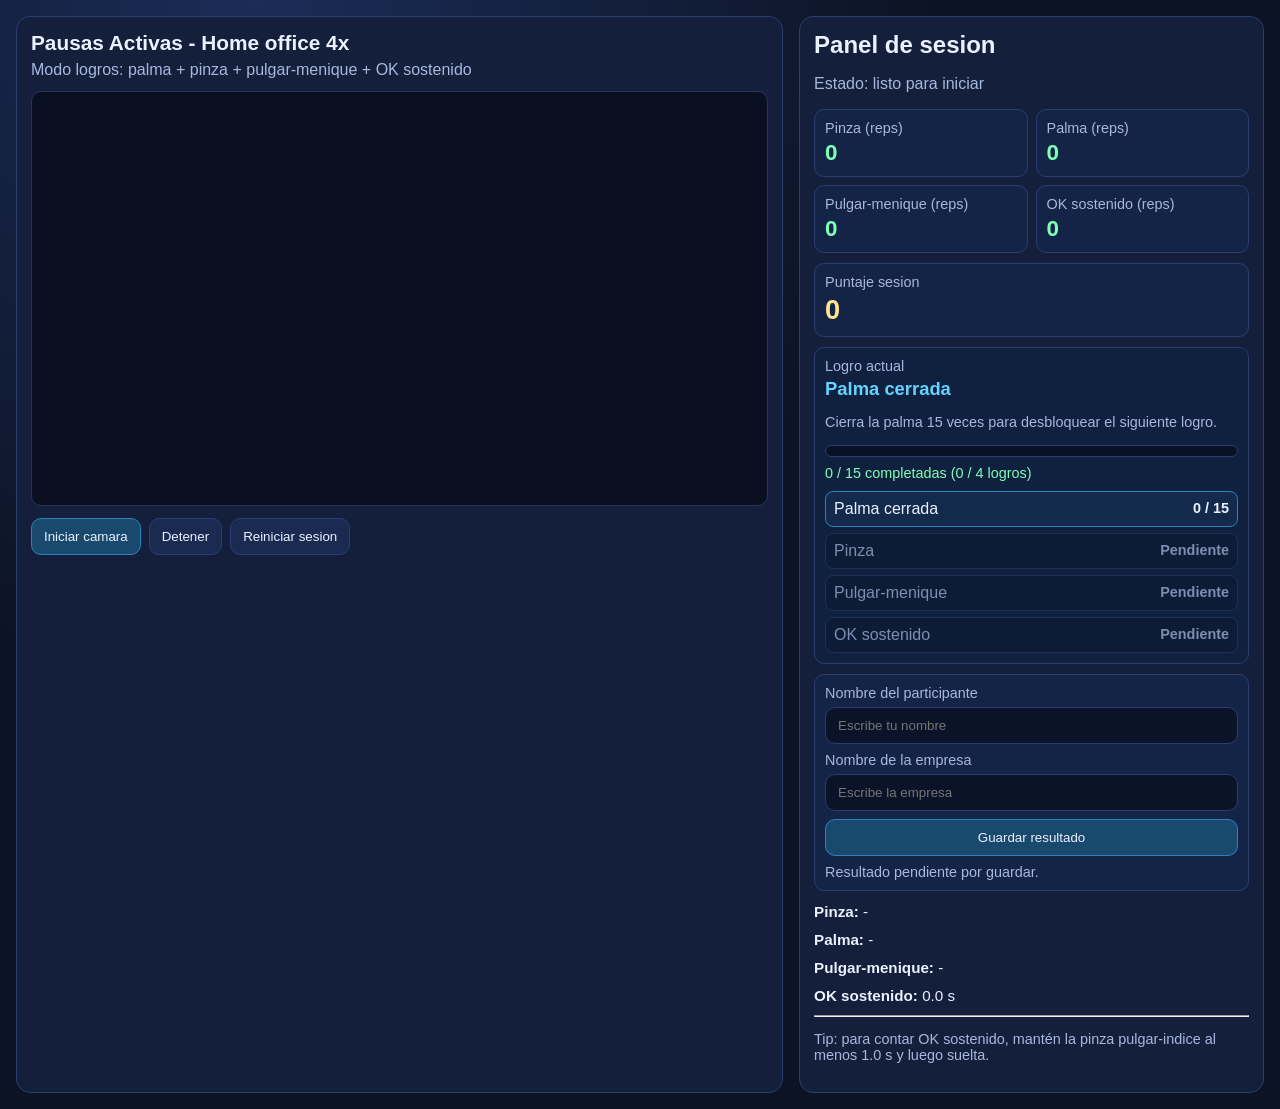
<file: index.html>
<!doctype html>
<html lang="es">
  <head>
    <meta charset="utf-8" />
    <meta name="viewport" content="width=device-width, initial-scale=1" />
    <title>Pausas Activas Web - Modo 6</title>
    <link rel="stylesheet" href="./styles.css" />
  </head>
  <body>
    <main class="app">
      <section class="camera-panel">
        <div class="camera-header">
          <h1>Pausas Activas - Home office 4x</h1>
          <p>Modo logros: palma + pinza + pulgar-menique + OK sostenido</p>
        </div>
        <div class="video-wrap">
          <video id="video" autoplay playsinline muted></video>
          <canvas id="overlay"></canvas>
        </div>
        <div class="camera-actions">
          <button id="startBtn" class="primary">Iniciar camara</button>
          <button id="stopBtn">Detener</button>
          <button id="resetBtn">Reiniciar sesion</button>
        </div>
      </section>

      <aside class="stats-panel">
        <h2>Panel de sesion</h2>
        <p id="statusLine" class="muted">Estado: listo para iniciar</p>

        <div class="metric-grid">
          <article class="metric-card">
            <span class="metric-label">Pinza (reps)</span>
            <strong id="pinchCount">0</strong>
          </article>
          <article class="metric-card">
            <span class="metric-label">Palma (reps)</span>
            <strong id="palmCount">0</strong>
          </article>
          <article class="metric-card">
            <span class="metric-label">Pulgar-menique (reps)</span>
            <strong id="thumbPinkyCount">0</strong>
          </article>
          <article class="metric-card">
            <span class="metric-label">OK sostenido (reps)</span>
            <strong id="okHoldCount">0</strong>
          </article>
        </div>

        <div class="score-card">
          <span class="metric-label">Puntaje sesion</span>
          <strong id="scoreValue">0</strong>
        </div>

        <div class="achievement-card">
          <span class="metric-label">Logro actual</span>
          <h3 id="achievementTitle">Palma cerrada</h3>
          <p id="achievementInstruction" class="muted small">
            Cierra la palma 15 veces para desbloquear el siguiente logro.
          </p>
          <div class="progress-track" aria-label="Avance del logro actual">
            <div id="achievementProgressBar" class="progress-bar"></div>
          </div>
          <p id="achievementProgressText" class="small">0 / 15 completadas</p>
          <ol id="achievementList" class="achievement-list"></ol>
          <p id="completionMessage" class="completion-message" hidden>
            Felicitaciones, completaste todos los logros.
          </p>
        </div>

        <div class="save-card">
          <label for="participantName">Nombre del participante</label>
          <input
            id="participantName"
            type="text"
            autocomplete="name"
            placeholder="Escribe tu nombre"
          />
          <label for="companyName">Nombre de la empresa</label>
          <input
            id="companyName"
            type="text"
            autocomplete="organization"
            placeholder="Escribe la empresa"
          />
          <button id="saveResultBtn" class="primary">Guardar resultado</button>
          <p id="saveStatus" class="muted small">Resultado pendiente por guardar.</p>
        </div>

        <div class="detail-list">
          <p><strong>Pinza:</strong> <span id="pinchDetail">-</span></p>
          <p><strong>Palma:</strong> <span id="palmDetail">-</span></p>
          <p><strong>Pulgar-menique:</strong> <span id="thumbPinkyDetail">-</span></p>
          <p><strong>OK sostenido:</strong> <span id="okHoldDetail">-</span></p>
        </div>

        <hr />
        <p class="muted small">
          Tip: para contar OK sostenido, mantén la pinza pulgar-indice al menos 1.0 s y luego suelta.
        </p>
      </aside>
    </main>

    <script type="module" src="./app.js"></script>
  </body>
</html>
</file>
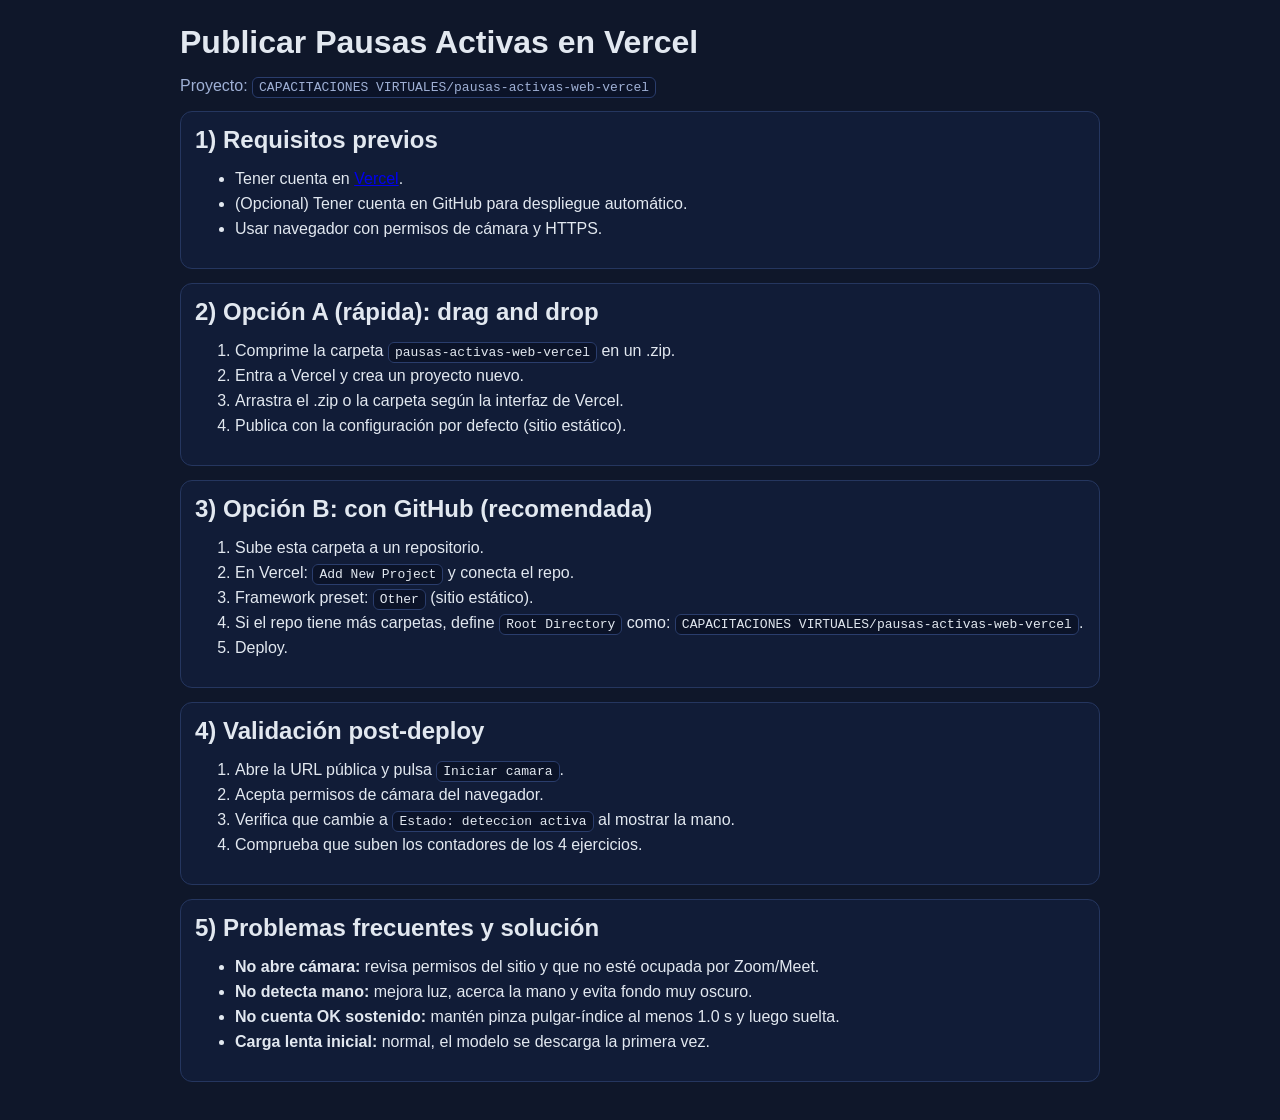
<file: PASOS_PUBLICAR_VERCEL.html>
<!doctype html>
<html lang="es">
  <head>
    <meta charset="utf-8" />
    <meta name="viewport" content="width=device-width, initial-scale=1" />
    <title>Pasos para publicar en Vercel</title>
    <style>
      body {
        margin: 0;
        font-family: Arial, Helvetica, sans-serif;
        background: #0f172a;
        color: #e2e8f0;
      }
      main {
        max-width: 920px;
        margin: 0 auto;
        padding: 24px;
      }
      h1, h2 {
        margin: 0 0 12px;
      }
      section {
        background: #111c37;
        border: 1px solid #25365f;
        border-radius: 12px;
        padding: 14px;
        margin-bottom: 14px;
      }
      code {
        background: #0b1328;
        border: 1px solid #2a3d6c;
        border-radius: 6px;
        padding: 2px 6px;
      }
      li { margin: 7px 0; }
      .muted { color: #9fb0d5; }
    </style>
  </head>
  <body>
    <main>
      <h1>Publicar Pausas Activas en Vercel</h1>
      <p class="muted">
        Proyecto: <code>CAPACITACIONES VIRTUALES/pausas-activas-web-vercel</code>
      </p>

      <section>
        <h2>1) Requisitos previos</h2>
        <ul>
          <li>Tener cuenta en <a href="https://vercel.com/" target="_blank" rel="noreferrer">Vercel</a>.</li>
          <li>(Opcional) Tener cuenta en GitHub para despliegue automático.</li>
          <li>Usar navegador con permisos de cámara y HTTPS.</li>
        </ul>
      </section>

      <section>
        <h2>2) Opción A (rápida): drag and drop</h2>
        <ol>
          <li>Comprime la carpeta <code>pausas-activas-web-vercel</code> en un .zip.</li>
          <li>Entra a Vercel y crea un proyecto nuevo.</li>
          <li>Arrastra el .zip o la carpeta según la interfaz de Vercel.</li>
          <li>Publica con la configuración por defecto (sitio estático).</li>
        </ol>
      </section>

      <section>
        <h2>3) Opción B: con GitHub (recomendada)</h2>
        <ol>
          <li>Sube esta carpeta a un repositorio.</li>
          <li>En Vercel: <code>Add New Project</code> y conecta el repo.</li>
          <li>Framework preset: <code>Other</code> (sitio estático).</li>
          <li>
            Si el repo tiene más carpetas, define <code>Root Directory</code> como:
            <code>CAPACITACIONES VIRTUALES/pausas-activas-web-vercel</code>.
          </li>
          <li>Deploy.</li>
        </ol>
      </section>

      <section>
        <h2>4) Validación post-deploy</h2>
        <ol>
          <li>Abre la URL pública y pulsa <code>Iniciar camara</code>.</li>
          <li>Acepta permisos de cámara del navegador.</li>
          <li>Verifica que cambie a <code>Estado: deteccion activa</code> al mostrar la mano.</li>
          <li>Comprueba que suben los contadores de los 4 ejercicios.</li>
        </ol>
      </section>

      <section>
        <h2>5) Problemas frecuentes y solución</h2>
        <ul>
          <li><strong>No abre cámara:</strong> revisa permisos del sitio y que no esté ocupada por Zoom/Meet.</li>
          <li><strong>No detecta mano:</strong> mejora luz, acerca la mano y evita fondo muy oscuro.</li>
          <li><strong>No cuenta OK sostenido:</strong> mantén pinza pulgar-índice al menos 1.0 s y luego suelta.</li>
          <li><strong>Carga lenta inicial:</strong> normal, el modelo se descarga la primera vez.</li>
        </ul>
      </section>
    </main>
  </body>
</html>
</file>
<file: styles.css>
:root {
  --bg: #0c1324;
  --card: #141f3b;
  --line: #2a3d70;
  --text: #eaf1ff;
  --muted: #a7b8df;
  --accent: #63d3ff;
  --ok: #7effb4;
}

* {
  box-sizing: border-box;
}

body {
  margin: 0;
  font-family: Arial, Helvetica, sans-serif;
  background: radial-gradient(circle at 20% 0%, #1a2c57, var(--bg) 45%);
  color: var(--text);
}

.app {
  min-height: 100vh;
  display: grid;
  grid-template-columns: 1.65fr 1fr;
  gap: 16px;
  padding: 16px;
}

.camera-panel,
.stats-panel {
  background: var(--card);
  border: 1px solid var(--line);
  border-radius: 14px;
  padding: 14px;
}

.camera-header h1 {
  margin: 0 0 6px;
  font-size: 1.3rem;
}

.camera-header p {
  margin: 0 0 12px;
  color: var(--muted);
}

.video-wrap {
  position: relative;
  background: #0a1020;
  border-radius: 10px;
  overflow: hidden;
  border: 1px solid #23345e;
  aspect-ratio: 16 / 9;
}

#video,
#overlay {
  position: absolute;
  inset: 0;
  width: 100%;
  height: 100%;
  object-fit: cover;
}

#video {
  transform: scaleX(-1);
}

#overlay {
  pointer-events: none;
}

.camera-actions {
  margin-top: 12px;
  display: flex;
  gap: 8px;
  flex-wrap: wrap;
}

button {
  border: 1px solid var(--line);
  color: var(--text);
  background: #1a2a51;
  border-radius: 10px;
  padding: 10px 12px;
  cursor: pointer;
}

button:hover {
  filter: brightness(1.08);
}

button.primary {
  background: #194a6e;
  border-color: #2c82bc;
}

.stats-panel h2 {
  margin: 0 0 4px;
}

.muted {
  color: var(--muted);
}

.small {
  font-size: 0.9rem;
}

.metric-grid {
  margin-top: 12px;
  display: grid;
  grid-template-columns: 1fr 1fr;
  gap: 8px;
}

.metric-card,
.score-card {
  border: 1px solid var(--line);
  border-radius: 10px;
  padding: 10px;
  background: #132447;
}

.metric-label {
  display: block;
  font-size: 0.9rem;
  color: var(--muted);
}

.metric-card strong,
.score-card strong {
  display: block;
  margin-top: 4px;
  font-size: 1.4rem;
  color: var(--ok);
}

.score-card {
  margin-top: 10px;
}

.score-card strong {
  color: #ffe38f;
  font-size: 1.7rem;
}

.achievement-card {
  margin-top: 10px;
  border: 1px solid var(--line);
  border-radius: 10px;
  padding: 10px;
  background: #10213f;
}

.achievement-card h3 {
  margin: 4px 0;
  font-size: 1.15rem;
  color: var(--accent);
}

.progress-track {
  height: 12px;
  margin-top: 10px;
  overflow: hidden;
  border: 1px solid var(--line);
  border-radius: 999px;
  background: #091225;
}

.progress-bar {
  width: 0%;
  height: 100%;
  border-radius: 999px;
  background: linear-gradient(90deg, var(--accent), var(--ok));
  transition: width 0.25s ease;
}

#achievementProgressText {
  margin: 8px 0;
  color: var(--ok);
}

.achievement-list {
  display: grid;
  gap: 6px;
  margin: 10px 0 0;
  padding: 0;
  list-style: none;
}

.achievement-list li {
  display: flex;
  justify-content: space-between;
  gap: 10px;
  border: 1px solid #223760;
  border-radius: 8px;
  padding: 8px;
  color: var(--muted);
  background: #0d1a33;
}

.achievement-list li.active {
  border-color: #2c82bc;
  color: var(--text);
  background: #142a4d;
}

.achievement-list li.completed {
  border-color: #327b55;
  color: var(--ok);
  background: #102d25;
}

.achievement-list li.locked {
  opacity: 0.72;
}

.achievement-list strong {
  white-space: nowrap;
  font-size: 0.9rem;
}

.completion-message {
  margin: 12px 0 0;
  border: 1px solid #327b55;
  border-radius: 10px;
  padding: 10px;
  color: var(--ok);
  background: #102d25;
  font-weight: 700;
}

.save-card {
  margin-top: 10px;
  border: 1px solid var(--line);
  border-radius: 10px;
  padding: 10px;
  background: #132447;
}

.save-card label {
  display: block;
  margin-bottom: 6px;
  color: var(--muted);
  font-size: 0.9rem;
}

.save-card input {
  width: 100%;
  margin-bottom: 8px;
  border: 1px solid var(--line);
  border-radius: 10px;
  padding: 10px 12px;
  color: var(--text);
  background: #0b1328;
}

.save-card button {
  width: 100%;
}

#saveStatus {
  margin: 8px 0 0;
}

.detail-list {
  margin-top: 10px;
  font-size: 0.95rem;
  line-height: 1.45;
}

.detail-list p {
  margin: 6px 0;
}

@media (max-width: 1024px) {
  .app {
    grid-template-columns: 1fr;
  }
}
</file>
